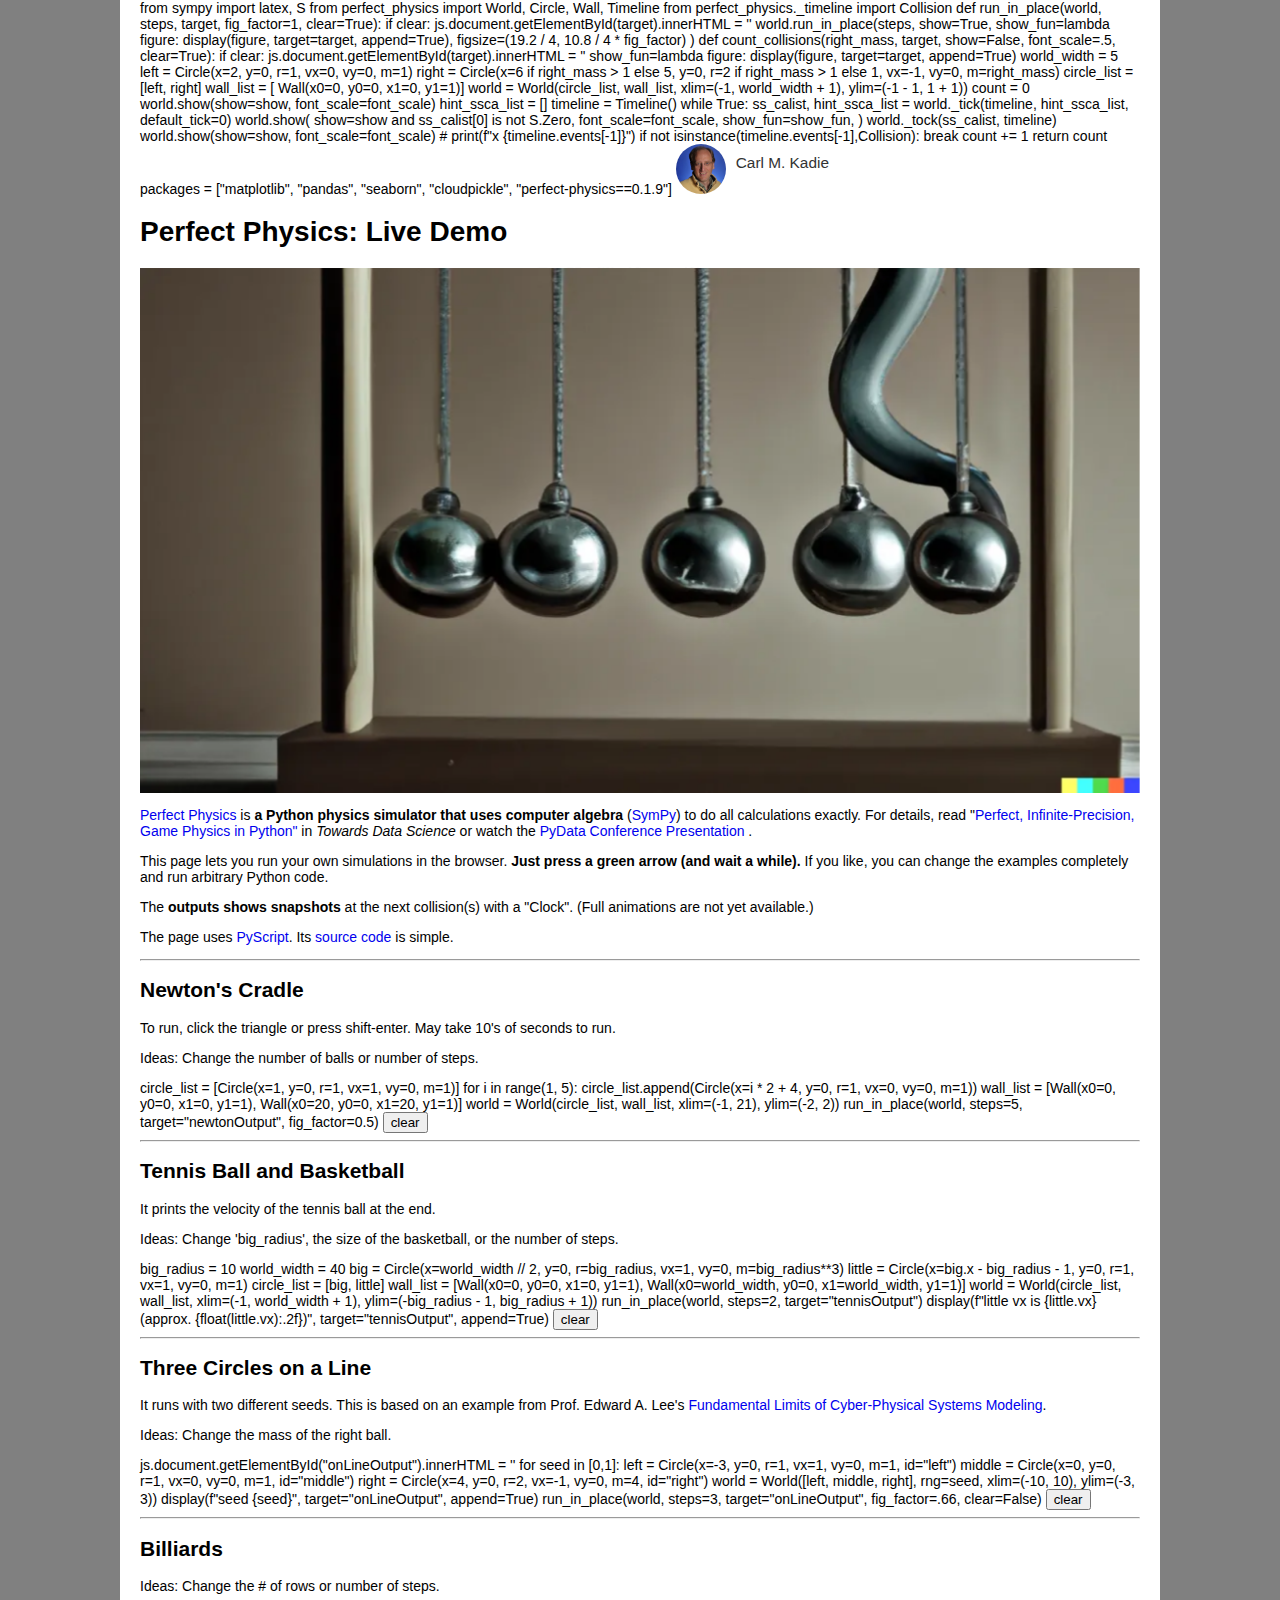
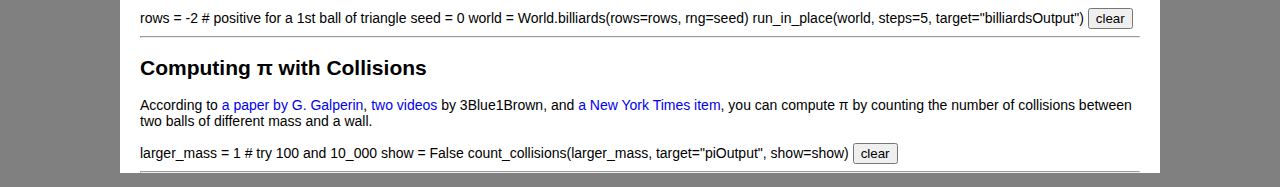
<file: pyscript/index.html>
<html>

<head>
  <title>Perfect Physics: Live Demo</title>
  <meta charset="utf-8">
  <link rel="stylesheet" href="https://pyscript.net/latest/pyscript.css" />
  <script defer src="https://pyscript.net/latest/pyscript.js"></script>
  <link rel="stylesheet" href="styles.css">
  <meta property="og:image" content="python newton.png" />

  </style>

</head>

<body>
  <div class="container">

    <script>
      function clearOutput(divId) {
        const outputDiv = document.getElementById(divId);
        outputDiv.innerHTML = '';
      }
    </script>
    <py-script>
      from sympy import latex, S
      from perfect_physics import World, Circle, Wall, Timeline
      from perfect_physics._timeline import Collision

      def run_in_place(world, steps, target, fig_factor=1, clear=True):
         if clear:
           js.document.getElementById(target).innerHTML = ''
         world.run_in_place(steps, show=True,
         show_fun=lambda figure: display(figure, target=target, append=True),
         figsize=(19.2 / 4, 10.8 / 4 * fig_factor)
      )

      def count_collisions(right_mass, target, show=False, font_scale=.5, clear=True):
        if clear:
            js.document.getElementById(target).innerHTML = ''
        show_fun=lambda figure: display(figure, target=target, append=True)
        world_width = 5
        left = Circle(x=2, y=0, r=1, vx=0, vy=0, m=1)
        right = Circle(x=6 if right_mass > 1 else 5, y=0, r=2 if right_mass > 1 else 1, vx=-1, vy=0, m=right_mass)
        circle_list = [left, right]
        wall_list = [ Wall(x0=0, y0=0, x1=0, y1=1)]
        world = World(circle_list, wall_list, xlim=(-1, world_width + 1), ylim=(-1 - 1, 1 + 1))
        count = 0
        world.show(show=show, font_scale=font_scale)
        hint_ssca_list = []
        timeline = Timeline()
        while True:
            ss_calist, hint_ssca_list = world._tick(timeline, hint_ssca_list, default_tick=0)
            world.show(
                show=show and ss_calist[0] is not S.Zero,
                font_scale=font_scale,
                show_fun=show_fun,
            )
            world._tock(ss_calist, timeline)
            world.show(show=show, font_scale=font_scale)
            # print(f"x {timeline.events[-1]}")
            if not isinstance(timeline.events[-1],Collision):
                break
            count += 1
        return count

    </py-script>

    <py-config>
      packages = ["matplotlib", "pandas", "seaborn", "cloudpickle",
                  "perfect-physics==0.1.9"]
    </py-config>

    <div class="image-text-container">
      <img src="CarlKadie.2011.500pxSquare.jpg" class="round-image" />
      <div class="image-text">Carl M. Kadie</div>
    </div>


    <H1>Perfect Physics: Live Demo</H1>

    <div class="responsive-image-container">
      <img src="python newton.png" class="responsive-image" />
    </div>


    <p><a href="https://github.com/CarlKCarlK/perfect-physics">Perfect Physics</a>
      is <b>a Python physics simulator that uses
        computer algebra</b> (<a href="https://www.sympy.org/">SymPy</a>)
      to do all calculations exactly. For details, read
      "<a
        href="https://towardsdatascience.com/perfect-infinite-precision-game-physics-in-python-part-1-698211c08d95">Perfect,
        Infinite-Precision, Game Physics in Python"</a>
      in <i>Towards Data Science</i> or watch the
      <a href="https://www.youtube.com/watch?v=52n2qKgwW_Q&t=4s">PyData Conference Presentation</a> .
    </p>

    <p> This page lets you run your own simulations in the browser.
      <b>Just press a green
        arrow (and wait a while).</b> If you like, you can change the examples completely and run
      arbitrary Python code.
    </p>

    <p>The <b>outputs shows snapshots</b> at the next collision(s) with a "Clock".
      (Full animations are not yet available.)</p>

    <p>The page uses <a href="https://pyscript.net/">PyScript</a>.
      Its <a href="https://github.com/CarlKCarlK/perfect-physics/blob/main/pyscript/index.html">source code</a> is
      simple.</p>

    <hr>
    </hr>

    <h2 id="newtons-cradle">Newton's Cradle</h2>

    <p>To run, click the triangle or press shift-enter. May take 10's of seconds to run.</p>
    <p>Ideas: Change the number of balls or number of steps.</p>

    <py-repl output="newtonOutput">
      circle_list = [Circle(x=1, y=0, r=1, vx=1, vy=0, m=1)]
      for i in range(1, 5):
         circle_list.append(Circle(x=i * 2 + 4, y=0, r=1, vx=0, vy=0, m=1))
      wall_list = [Wall(x0=0, y0=0, x1=0, y1=1), Wall(x0=20, y0=0, x1=20, y1=1)]
      world = World(circle_list, wall_list, xlim=(-1, 21), ylim=(-2, 2))
      run_in_place(world, steps=5, target="newtonOutput", fig_factor=0.5)
    </py-repl>
    <button id="clearButton" onclick="clearOutput('newtonOutput')">clear</button>

    <div id="newtonOutput"></div>

    <hr>
    </hr>
    <h2 id="tennis-ball">Tennis Ball and Basketball</h2>

    <p>It prints the velocity of the tennis ball at the end.</p>
    <p>Ideas: Change 'big_radius', the size of the basketball, or the number of steps.</p>

    <py-repl output="tennisOutput">
      big_radius = 10
      world_width = 40
      big = Circle(x=world_width // 2, y=0, r=big_radius, vx=1, vy=0, m=big_radius**3)
      little = Circle(x=big.x - big_radius - 1, y=0, r=1, vx=1, vy=0, m=1)
      circle_list = [big, little]
      wall_list = [Wall(x0=0, y0=0, x1=0, y1=1), Wall(x0=world_width, y0=0, x1=world_width, y1=1)]
      world = World(circle_list, wall_list, xlim=(-1, world_width + 1), ylim=(-big_radius - 1, big_radius + 1))
      run_in_place(world, steps=2, target="tennisOutput")
      display(f"little vx is {little.vx} (approx. {float(little.vx):.2f})", target="tennisOutput", append=True)
    </py-repl>
    <button id="clearButton" onclick="clearOutput('tennisOutput')">clear</button>

    <div id="tennisOutput"></div>

    <hr>
    </hr>
    <h2 id="three-circles">Three Circles on a Line</H2>

    <p>It runs with two different seeds.
      This is based on an example from Prof. Edward A. Lee's
      <a href="https://dl.acm.org/doi/pdf/10.1145/2912149">Fundamental Limits of Cyber-Physical Systems Modeling</a>.
    </p>
    <p>Ideas: Change the mass of the right ball.</p>

    <py-repl output="onLineOutput">
      js.document.getElementById("onLineOutput").innerHTML = ''
      for seed in [0,1]:
        left = Circle(x=-3, y=0, r=1, vx=1, vy=0, m=1, id="left")
        middle = Circle(x=0, y=0, r=1, vx=0, vy=0, m=1, id="middle")
        right = Circle(x=4, y=0, r=2, vx=-1, vy=0, m=4, id="right")
        world = World([left, middle, right], rng=seed, xlim=(-10, 10), ylim=(-3, 3))
        display(f"seed {seed}", target="onLineOutput", append=True)
        run_in_place(world, steps=3, target="onLineOutput", fig_factor=.66, clear=False)
    </py-repl>
    <button id="clearButton" onclick="clearOutput('onLineOutput')">clear</button>

    <div id="onLineOutput"></div>

    <hr>
    </hr>
    <H2>Billiards</H2>

    <p>Ideas: Change the # of rows or number of steps.</p>

    <py-repl output="billiardsOutput">
      rows = -2 # positive for a 1st ball of triangle
      seed = 0
      world = World.billiards(rows=rows, rng=seed)
      run_in_place(world, steps=5, target="billiardsOutput")
    </py-repl>
    <button id="clearButton" onclick="clearOutput('billiardsOutput')">clear</button>

    <div id="billiardsOutput"></div>

    <hr>
  </hr>
  <h2 id="pi-collisions">Computing &pi; with Collisions</h2>

  <p>According to <a href="https://www.maths.tcd.ie/~lebed/Galperin.%20Playing%20pool%20with%20pi.pdf">a paper by G. Galperin</a>,
    <a href="https://www.youtube.com/watch?v=HEfHFsfGXjs&t=1s">two</a>
    <a href="https://www.youtube.com/watch?v=jsYwFizhncE&t=2s">videos</a> by 3Blue1Brown,
    and <a href="https://archive.nytimes.com/wordplay.blogs.nytimes.com/2014/03/10/pi/">a New York Times item</a>,
    you can compute &pi; by counting the number of collisions between two balls
    of different mass and a wall.
   </p>

  <py-repl output="piOutput">
    larger_mass = 1 # try 100 and 10_000
    show = False
    count_collisions(larger_mass, target="piOutput", show=show)
  </py-repl>
  <button id="clearButton" onclick="clearOutput('piOutput')">clear</button>

  <div id="piOutput"></div>
  <hr>
</hr>
<p> </p>
  </div>
</body>

</html>
</file>
<file: pyscript/styles.css>
.round-image {
    border-radius: 50%;
    width: 50px;
    height: 50px;
    object-fit: cover;
  }
  
  .image-text-container {
    display: inline-block; /* Use inline-block to keep the container size relative to its content */
    position: relative; /* Set the container to be the reference point for absolute positioning */
  }
  
  .image-text {
    position: absolute; /* Position the text absolutely within the container */
    left: 60px; /* Position the text to the right of the image, adjust the value as needed */
    top: 10px; /* Position the text 25px from the top of the image, adjust the value as needed */
    width: 100px;
    font-family: 'Arial', sans-serif; /* Example: change the font */
  font-weight: lighter; /* Example: make the text bold */
  font-size: 1.1em; /* Example: increase the font size */
  color: #333; /* Example: change the text color */
  }
  .py-repl-run-button {
    opacity: 1 
}

.container {
    max-width: 1000px; /* Adjust this value to set the desired maximum width */
    margin: 0 auto;   /* Centers the container horizontally */
    padding: 0 20px;  /* Adds some horizontal padding */
    background-color: white;
    font-family: -apple-system,BlinkMacSystemFont,"Segoe UI","Noto Sans",Helvetica,Arial,sans-serif,"Apple Color Emoji","Segoe UI Emoji";
      font-size: var(--body-font-size, 14px);
  }   
    a {
      color: var(#0969da;);
      text-decoration: none;
  }
  
  body {
    background-color: grey; /* Set the background color of the body to grey */
    margin: 0;
    padding: 0;
  }

  .responsive-image-container {
    max-width: 1000px;
    width: 100%;
    margin: 0 auto; /* Center the container horizontally */
  }
  
  .responsive-image {
    width: 100%; /* Set the image width to 100% of the container */
    height: auto; /* Set the image height to auto, maintaining its aspect ratio */
  }
</file>
